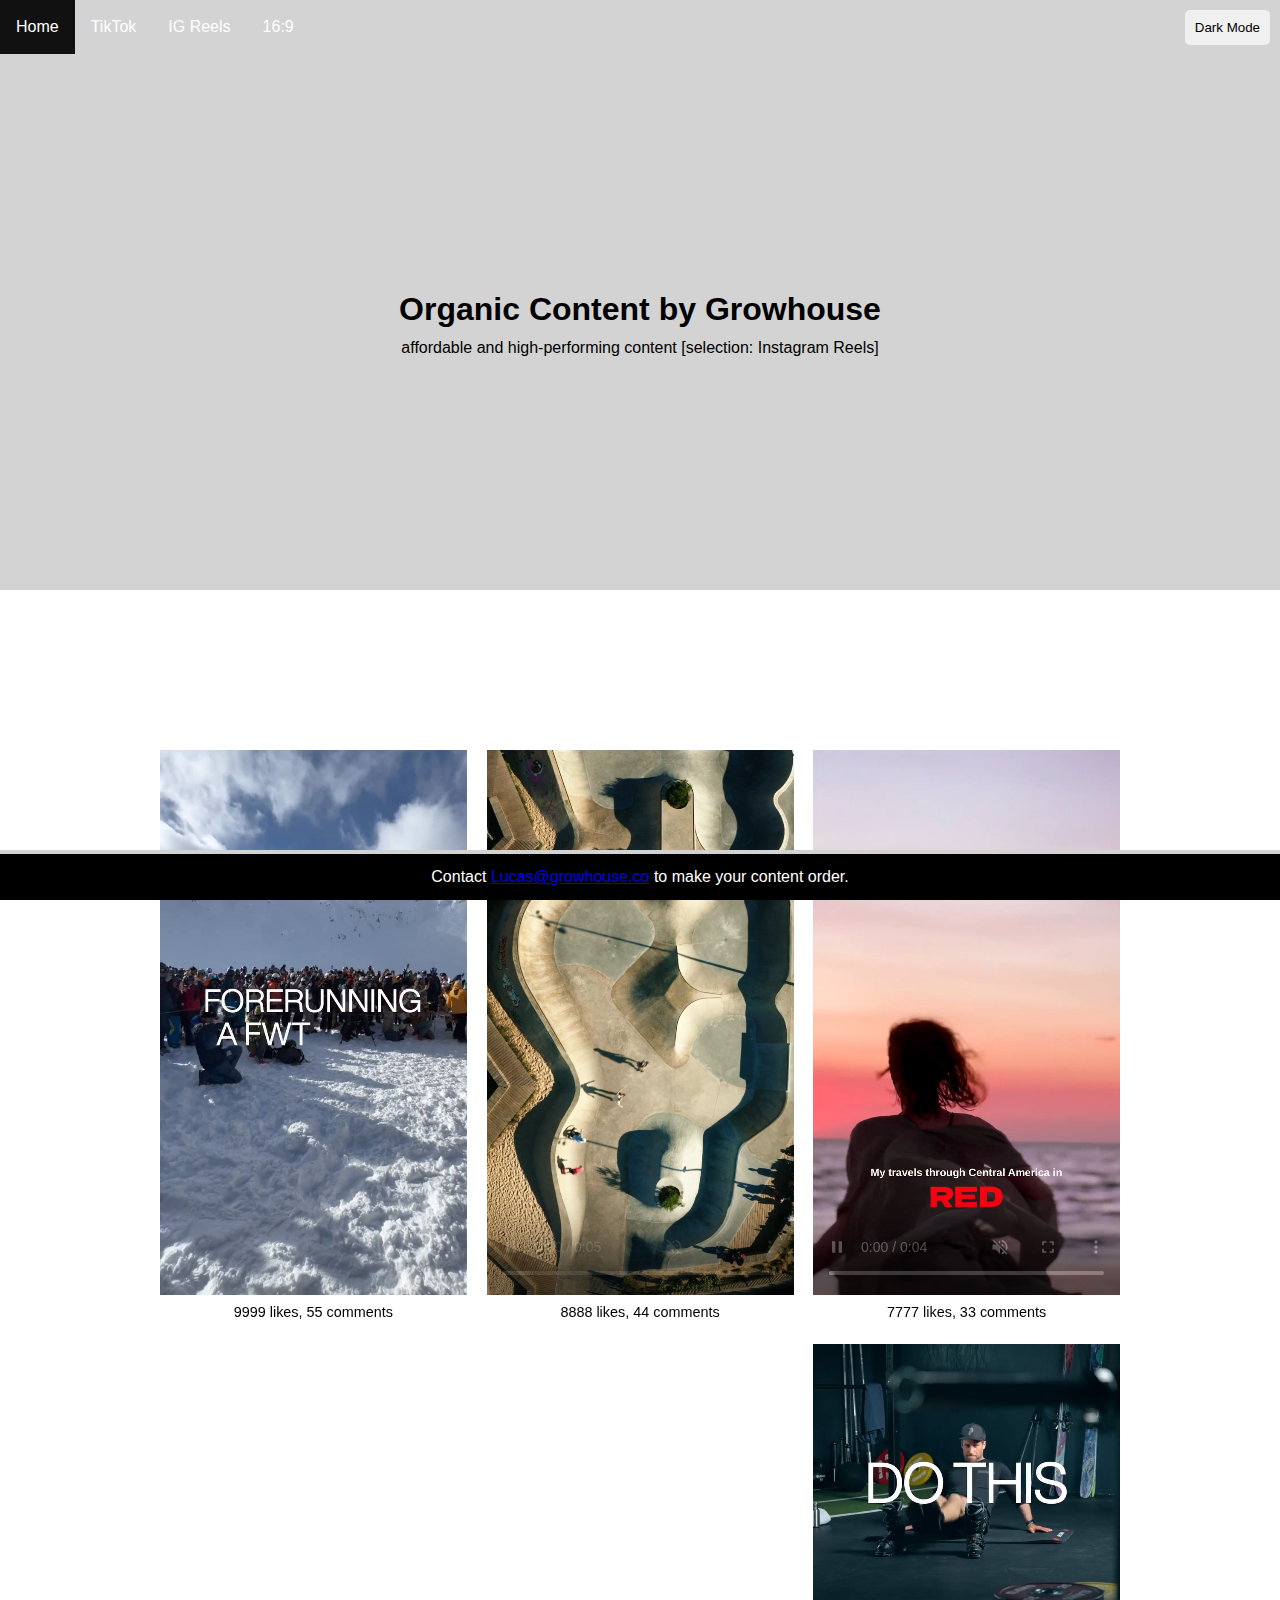
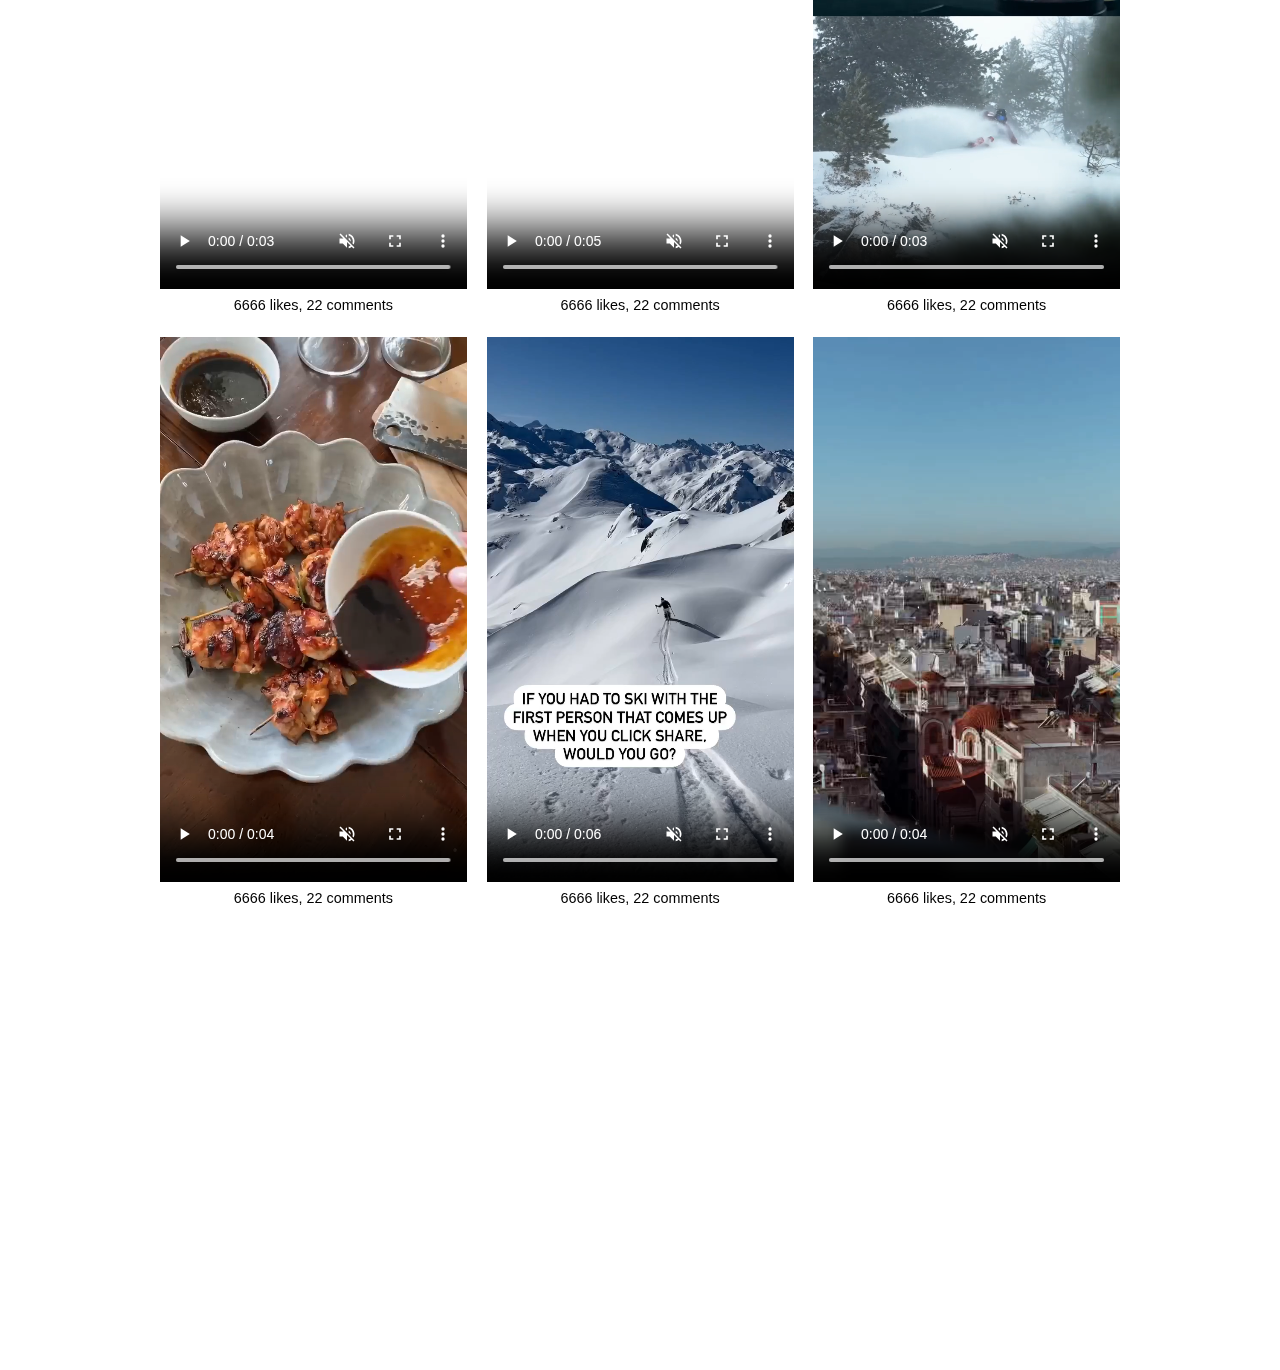
<file: instagram.html>
<!DOCTYPE html>
<html lang="en">
<head>
    <meta charset="UTF-8">
    <meta name="viewport" content="width=device-width, initial-scale=1.0">
    <title>Growhouse Content</title>
    <link rel="stylesheet" href="style.css">
</head>
<body class="instagram-page">

<div class="nav-wrapper">
    <nav>
        <ul>
            <li><a href="index.html">Home</a></li>
            <li><a href="tiktok.html">TikTok</a></li>
            <li><a href="instagram.html">IG Reels</a></li>
            <li><a href="16_9.html">16:9</a></li>
        </ul>
    </nav>
</div>


<button id="dark-mode-toggle">Dark Mode</button>

<div class="top-container">
    <h1>Organic Content by Growhouse</h1>
    <p>affordable and high-performing content [selection: Instagram Reels]</p>
</div>

<div class="video-section-container">
    <div class="video-section">
        <!-- Video 1 -->
        <div class="video-wrap">
            <video controls loop autoplay muted>
                <source src="myvideo7.mp4" type="video/mp4">
                Your browser does not support the video tag.
            </video>
            <div class="video-stats">9999 likes, 55 comments</div>
        </div>

        <!-- Video 2 -->
        <div class="video-wrap">
            <video controls loop autoplay muted>
                <source src="myvideo8.mp4" type="video/mp4">
                Your browser does not support the video tag.
            </video>
            <div class="video-stats">8888 likes, 44 comments</div>
        </div>

        <!-- Video 3 -->
        <div class="video-wrap">
            <video controls loop autoplay muted>
                <source src="myvideo9.mp4" type="video/mp4">
                Your browser does not support the video tag.
            </video>
            <div class="video-stats">7777 likes, 33 comments</div>
        </div>

        <!-- Video 4 -->
        <div class="video-wrap">
            <video controls loop autoplay muted>
                <source src="myvideo10.mp4" type="video/mp4">
                Your browser does not support the video tag.
            </video>
            <div class="video-stats">6666 likes, 22 comments</div>
        </div>

        <!-- Video 5 -->
        <div class="video-wrap">
            <video controls loop autoplay muted>
                <source src="myvideo11.mp4" type="video/mp4">
                Your browser does not support the video tag.
            </video>
            <div class="video-stats">6666 likes, 22 comments</div>
        </div>

        <!-- Video 6 -->
        <div class="video-wrap">
            <video controls loop autoplay muted>
                <source src="myvideo12.mp4" type="video/mp4">
                Your browser does not support the video tag.
            </video>
            <div class="video-stats">6666 likes, 22 comments</div>
        </div>

        <!-- Video 7 -->
        <div class="video-wrap">
            <video controls loop autoplay muted>
                <source src="myvideo13.mp4" type="video/mp4">
                Your browser does not support the video tag.
            </video>
            <div class="video-stats">6666 likes, 22 comments</div>
        </div>

        <!-- Video 8 -->
        <div class="video-wrap">
            <video controls loop autoplay muted>
                <source src="myvideo14.mp4" type="video/mp4">
                Your browser does not support the video tag.
            </video>
            <div class="video-stats">6666 likes, 22 comments</div>
        </div>

        <!-- Video 9 -->
        <div class="video-wrap">
            <video controls loop autoplay muted>
                <source src="myvideo15.mp4" type="video/mp4">
                Your browser does not support the video tag.
            </video>
            <div class="video-stats">6666 likes, 22 comments</div>
        </div>
    </div>
</div>

<div class="bottom-container">
    <footer>
        <p>Contact <a href="mailto:Lucas@growhouse.co">Lucas@growhouse.co</a> to make your content order.</p>
    </footer>
</div>


<script>
    // JavaScript for dark mode toggle
    const toggleButton = document.getElementById('dark-mode-toggle');
    toggleButton.addEventListener('click', function() {
        document.body.classList.toggle('dark-mode');
        this.textContent = document.body.classList.contains('dark-mode') ? 'Light Mode' : 'Dark Mode';
    });
    // Parallax effect script
    window.addEventListener('scroll', function() {
        var scrollPosition = window.pageYOffset;
        var videoContainer = document.querySelector('.video-section-container');
        videoContainer.style.transform = 'translateY(' + scrollPosition * 0.25 + 'px)';
    });

</script>

</body>
</html>
</file>
<file: style.css>
/* Basic Reset */
* {
    margin: 0;
    padding: 0;
    box-sizing: border-box;
}

body, html {
    position: relative; /* Keep the relative positioning */
    font-family: Inter, sans-serif;
    line-height: 1.6;
    min-height: 100%; /* Use min-height instead of height */
}


/* Smooth Scrolling */
html {
    scroll-behavior: smooth;
}

/* Navigation Wrapper */
.nav-wrapper {
    position: sticky;
    top: 0;
    width: 100%;
    background-color: #D3D3D3;
    z-index: 1001;
}

nav {
    width: 100%;
    overflow: hidden;
}

nav ul {
    list-style-type: none;
    margin: 0;
    padding: 0;
}

nav ul li {
    float: left;
}

nav ul li a {
    display: block;
    color: white;
    text-align: center;
    padding: 14px 16px;
    text-decoration: none;
}

/* Change the link color to #111 (darker gray) on hover */
nav ul li a:hover {
    background-color: #111;
}


/* Dark Mode Toggle Button */
#dark-mode-toggle {
    position: fixed;
    top: 10px;
    right: 10px;
    padding: 10px;
    background: #f0f0f0;
    border: none;
    border-radius: 5px;
    cursor: pointer;
    z-index: 1002;
}

/* Top Container */
.top-container {
    text-align: center;
    padding: 230px;
    position: relative;
    z-index: 2;
    background-color: #D3D3D3;
}

/* Media Query for Mobile Screens */
@media (max-width: 600px) { /* Adjust the max-width as needed for your design */
    .top-container {
        padding: 50px 20px; /* Reduced padding for smaller screens */
    }

    .top-container h1 {
        font-size: 24px; /* Smaller font size for the header */
    }

    .top-container p {
        font-size: 16px; /* Smaller font size for the sub-header */
    }
}

/* Video Section Container */
.video-section-container {
    position: relative;
    width: 100%;
    padding-bottom: 100px; /* Bottom padding to prevent overlap with footer */
    z-index: 1; /* testing if this solves the nav bar dissapearence issue */
}

/* Video Section */
.video-section {
    display: flex;
    flex-wrap: wrap;
    justify-content: space-around;
    margin-bottom: 200px; /* Space before the bottom-container */
}

.video-wrap {
    flex: 1 1 calc(50% - 10px);
    margin: 5px;
}

.video-wrap video {
    width: 100%;
    height: auto;
}

/* Media Query for Mobile Screens */
@media (max-width: 768px) {
    .video-section {
        flex-direction: column;
    }

    .video-section .video-wrap {
        /* Make each video take the full width of the container */
        flex-basis: 100%;
        margin-bottom: 10px; /* Optional: adds space between stacked videos */
    }
}

.instagram-page .video-section {
    display: flex;
    flex-wrap: wrap;
    justify-content: center;
    align-items: flex-start; /* Align items from the start to accommodate video and text */
    padding: 150px;
}

.instagram-page .video-wrap {
    flex: 1 1 calc(33% - 20px); /* Adjust for three columns layout */
    margin: 10px;
    display: flex;
    flex-direction: column; /* Stack video and text vertically */
    align-items: center; /* Center align items */
}

.instagram-page .video-wrap video {
    width: 100%; /* Video fills the wrapper */
    height: auto; /* Maintain aspect ratio */
}

.instagram-page .video-stats {
    margin-top: 5px; /* Space between video and stats */
    text-align: center; /* Center the stats text */
    font-size: 0.9em; /* Adjust font size as needed */
}

/* Media Query for Mobile Screens */
@media (max-width: 768px) {
    .instagram-page .video-wrap {
        flex-basis: 100%; /* Full width for mobile devices */
    }
}





/* Bottom Container */
.bottom-container {
    position: fixed; /* Fixed to the bottom of the viewport */
    bottom: 0; /* Align to the bottom */
    left: 0; /* Stretch from the left edge */
    right: 0; /* Stretch to the right edge */
    height: 50px; /* Set a specific height for the container */
    z-index: 2; /* Ensure it's above other content */
    background-color: #D3D3D3; /* Background color */
    display: flex; /* Use flexbox to align child elements */
    align-items: end; /* Align children (the footer) to the end (bottom) */
    justify-content: center; /* Center children horizontally */
}

/* Footer Styling */
footer {
    background-color: black;
    color: white;
    padding: 10px 0; /* Padding inside the footer */
    width: 100%; /* Take full width of its parent */
    text-align: center; /* Center the text */
}



/* Dark Mode Styles */
.dark-mode {
    background-color: #121212;
    color: white;
}

.dark-mode video {
    opacity: 0.8;
}

.dark-mode footer {
    background-color: #1a1a1a;
}
</file>
